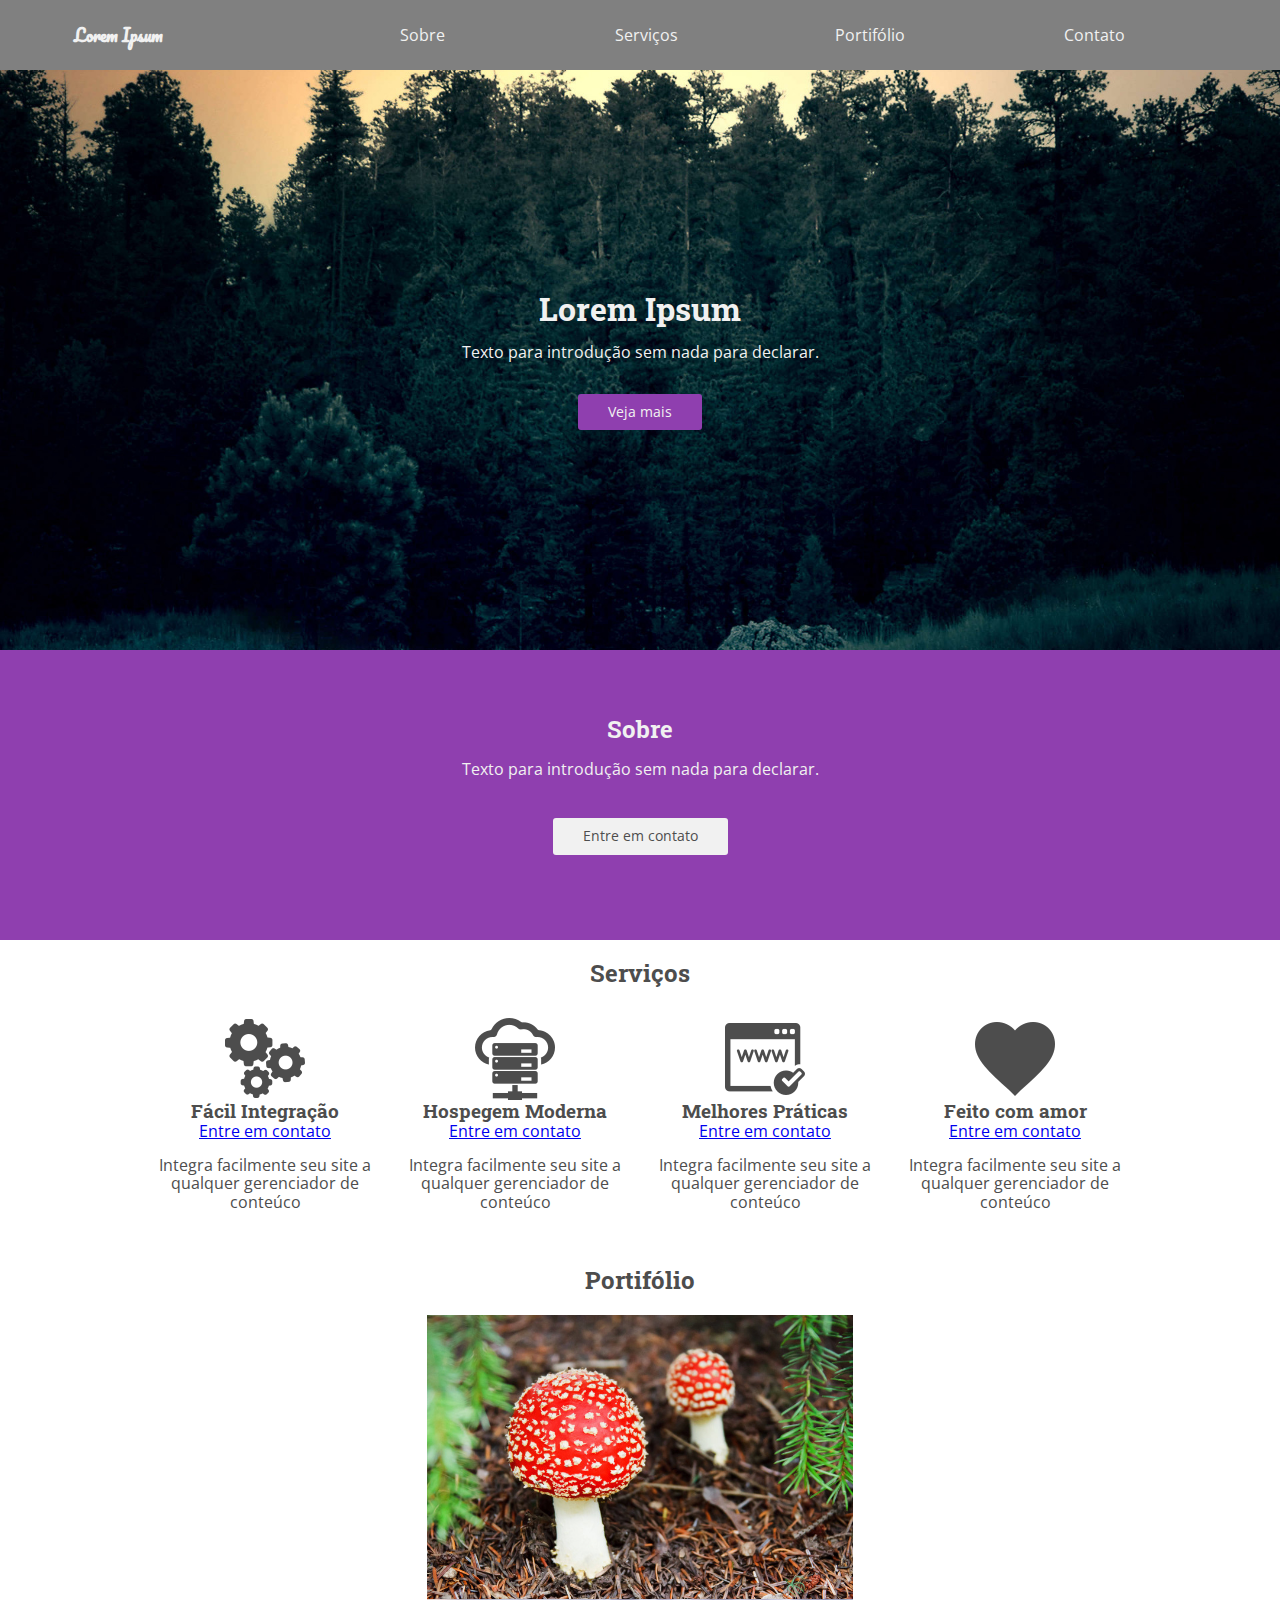
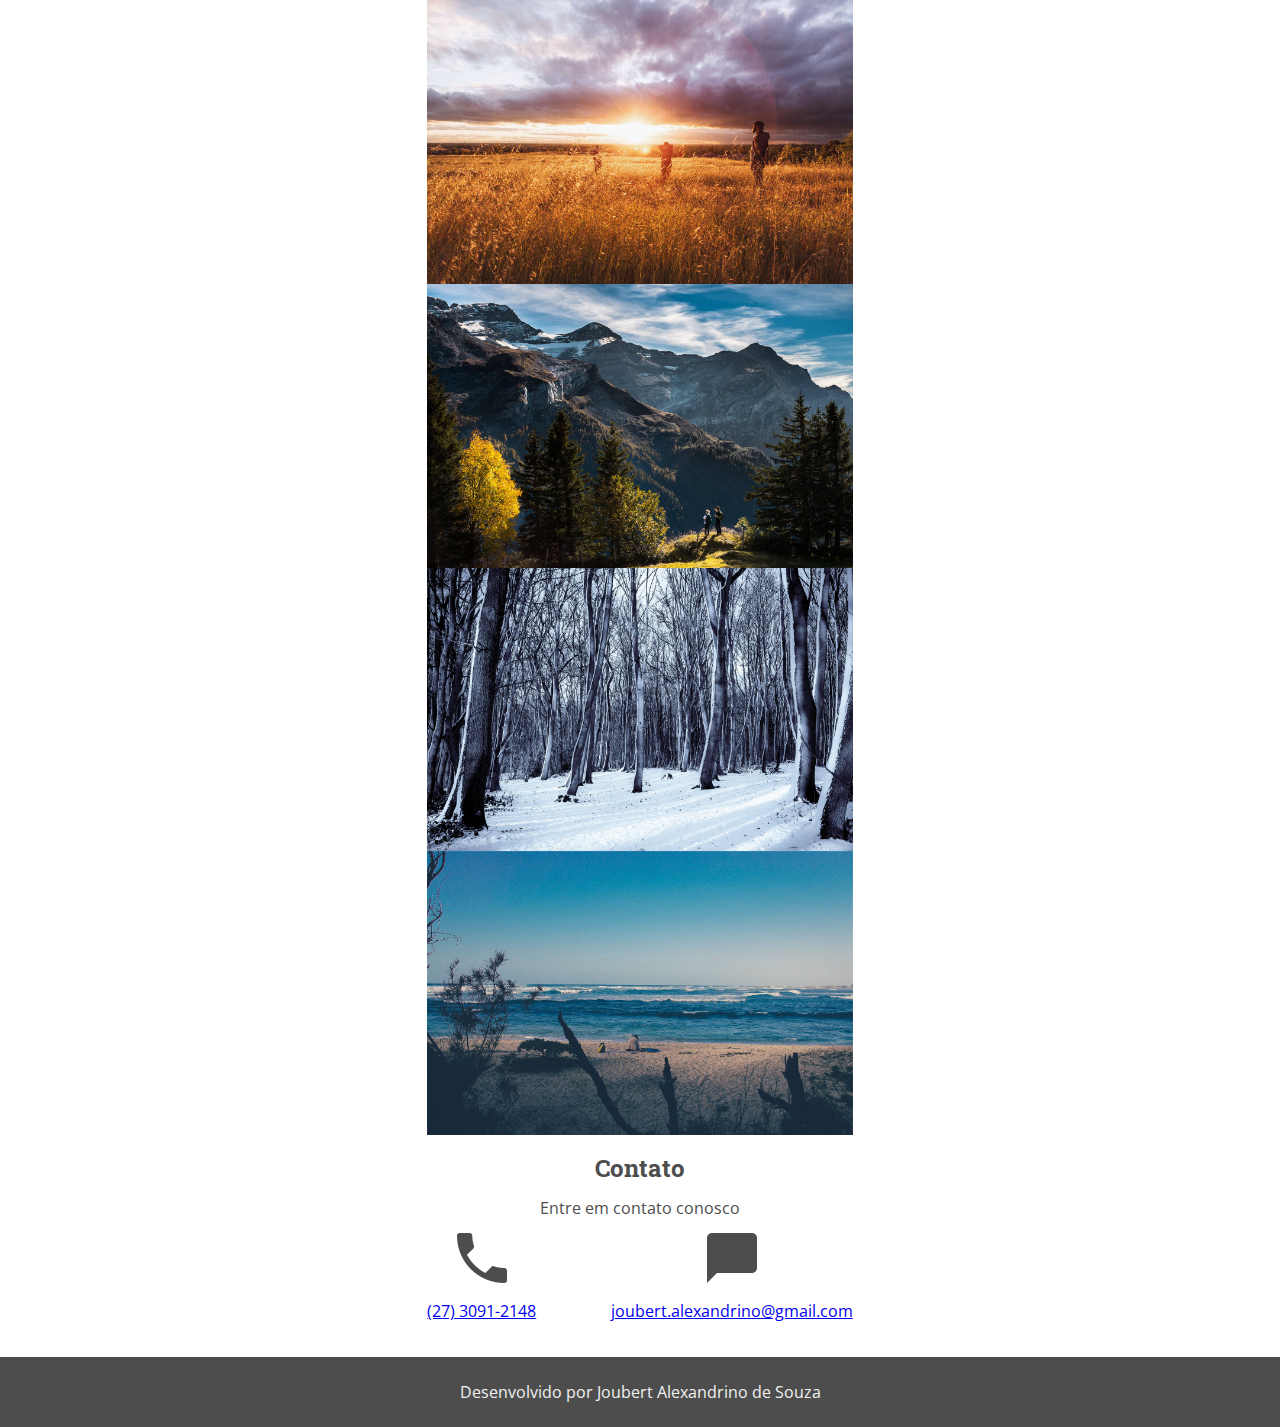
<file: sgerror/index.html>
<!DOCTYPE html>
<html>
    <head>
        <title>Curso de HTML5 e CSS</title>
         <link href="https://fonts.googleapis.com/css?family=Open+Sans:400,700|Pacifico|Roboto+Slab:400,700&display=swap" rel="stylesheet">
        <link href="css/normalize.css" rel="stylesheet">
        <link href="css/estilos.css" rel="stylesheet">
        
    </head>
    <body>
        <nav>
            <a href="#">Lorem Ipsum</a>
            <ul>
                <li><a href="#sobre">Sobre</a></li>
                <li><a href="#servicos">Serviços</a></li>
                <li><a href="#portifolio">Portifólio</a></li>
                <li><a href="#contato">Contato</a></li>
            </ul>
        </nav>
        <header>
            <h1 class="red">Lorem Ipsum</h1>        
            <p>Texto para introdução sem nada para declarar.</p>
            <a href="#" class="botao">Veja mais</a>
        </header>
        <section id="sobre">
            <h2>Sobre</h2>
             <p>Texto para introdução sem nada para declarar.</p>
            <a href="#" class="botao">Entre em contato</a>
        </section>
        <section id="servicos">
            <h2>Serviços</h2>
                <div>
                    <img src="imagens/configs.png" alt="Nossos serviços">           
                    <h3>Fácil Integração</h3>
                    <a href="#">Entre em contato</a>
                    <p>Integra facilmente seu site a qualquer gerenciador de conteúco</p>
                </div>
                <div>
                    <img src="imagens/hospedagem.png" alt="Nossos serviços">           
                    <h3>Hospegem Moderna</h3>
                    <a href="#">Entre em contato</a>
                    <p>Integra facilmente seu site a qualquer gerenciador de conteúco</p>
                </div>
                <div>
                    <img src="imagens/site.png" alt="Nossos serviços">           
                    <h3>Melhores Práticas</h3>
                    <a href="#">Entre em contato</a>
                    <p>Integra facilmente seu site a qualquer gerenciador de conteúco</p>
                </div>
                <div>
                    <img src="imagens/coracao.png" alt="Nossos serviços">           
                    <h3>Feito com amor</h3>
                    <a href="#">Entre em contato</a>
                    <p>Integra facilmente seu site a qualquer gerenciador de conteúco</p>
                </div>
        </section>           
        <section id="portifolio">
            <h2>Portifólio</h2>            
                <img src="imagens/portfolio-1.jpg" alt="Cogumelos">
                <img src="imagens/portfolio-2.jpeg" alt="Cogumelos">
                <img src="imagens/portfolio-3.jpeg" alt="Cogumelos">
                <img src="imagens/portfolio-4.jpg" alt="Cogumelos">
                <img src="imagens/portfolio-5.jpeg" alt="Cogumelos">                   
        </section>
        <section id="contato">
            <h2>Contato</h2>
            <p>Entre em contato conosco</p>
            <div>
                <img src="imagens/fone.png" alt="Entre em contato conosco">
                <p><a href="tel:2730912148">(27) 3091-2148</a></p>
            </div>
            <div>
                <img src="imagens/contato.png" alt="Contato">
                <p><a href="mailto:joubert.alexandrino@gmail.com">joubert.alexandrino@gmail.com</a></p>
            </div>
        </section>
        <footer>
            <p>Desenvolvido por Joubert Alexandrino de Souza</p>
        </footer>
    </body>
</html>
</file>
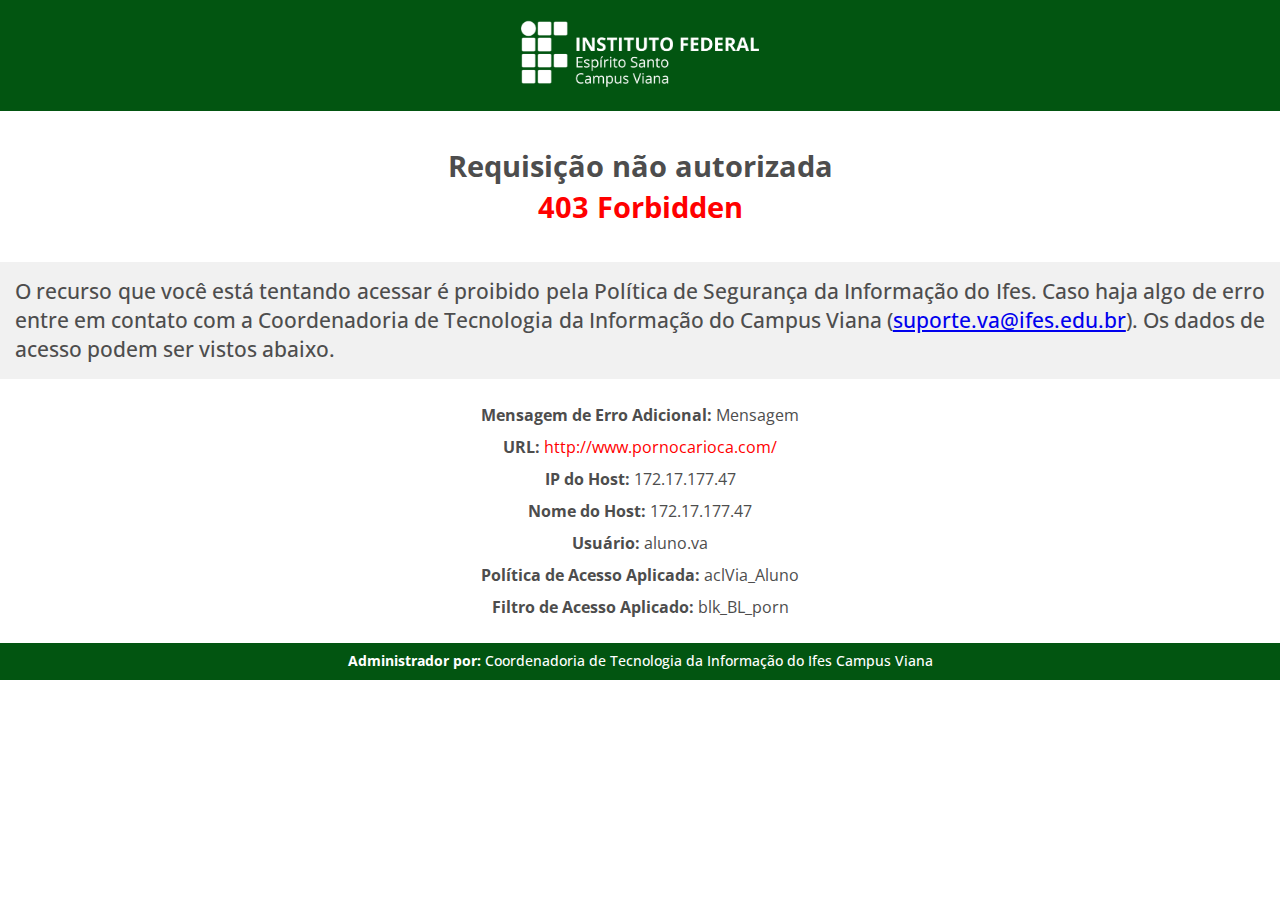
<file: sgerror/sgerror.html>
<!DOCTYPE html>
<html>
    <head>
        <title>squidGuard Error page</title>
        <link href="https://fonts.googleapis.com/css?family=Open+Sans+Condensed:300,300i,700&display=swap" rel="stylesheet"> 
        <link rel="stylesheet" href="normalize.css">
        <link rel="stylesheet" href="sgerror.css">        
    </head>
    <body>
        <nav>
            <a href="http://viana.ifes.edu.br"><img src="logo-ifes-viana.png" alt="Logomarca Ifes Campus Viana"></a>            
        </nav>
        <header>
            <h1>Requisição não autorizada<br><span class="fonte-vermelha">403 Forbidden</span></h1>
            <h2>O recurso que você está tentando acessar é proibido pela Política de Segurança da Informação do Ifes. Caso haja algo de erro entre em contato com a Coordenadoria de Tecnologia da Informação do Campus Viana (<a href="mailto:suporte.va@ifes.edu.br">suporte.va@ifes.edu.br</a>). Os dados de acesso podem ser vistos abaixo.</h2>
            <p><strong>Mensagem de Erro Adicional:&nbsp;</strong>Mensagem</p>
            <p><strong>URL:&nbsp;</strong><span class="fonte-vermelha">http://www.pornocarioca.com/</span></p>           
            <p><strong>IP do Host:&nbsp;</strong>172.17.177.47</p>
		    <p><strong>Nome do Host:&nbsp;</strong>172.17.177.47</p>
		    <p><strong>Usuário:&nbsp;</strong>aluno.va</p>
		    <p><strong>Política de Acesso Aplicada:&nbsp;</strong>aclVia_Aluno</p>
		    <p><strong>Filtro de Acesso Aplicado:&nbsp;</strong>blk_BL_porn</p>	
        </header>
        <footer>
            <h3><strong>Administrador por:</strong> Coordenadoria de Tecnologia da Informação do Ifes Campus Viana</h3>
        </footer>
    </body>
</html>
</file>
<file: sgerror/css/estilos.css>
/*
Geral
*/
body {
    font-family: "Open Sans", Helvetica, Arial, sans-serif;
    color: #4d4d4d;
}
h1, h2, h3 {
    margin: 0;
    font-family: "Roboto Slab", Helvetica, Arial, sans-serif;
    font-weight: 700;
}

/*
Navegação
*/
nav{
    display: flex;
    flex-direction: column;    
    align-items: center;
    border-color: #4d4d4d;
    background-color: gray;
}
nav > a{
    text-decoration: none;
    color: #f1f1f1;
    font-weight: 700;
    font-style: 28px;
    font-family: Pacifico, serif;    
}
nav ul {
    list-style: none;
    padding: 0;
    display: flex;
    flex-direction: column;
    align-items: center;
    width: 100%;
}
nav ul li{
    text-align: center;
    width: 100%
}
nav ul li a {
    display: inline-block;
    padding: 10px 0;
    width: 100%;
    text-decoration: none;
    color: #f1f1f1;
}
.botao{
    color: #f1f1f1;
    text-decoration: none;
    padding: 10px 30px;
    background-color: #8f3faf;
    font-size: .9em;
    border-radius: 3px;
}
/*
Cabeçalho
*/

header{
    background-image: url('../imagens/fundo.jpg');
    background-size: cover;
    background-position: center;
    background-repeat: no-repeat;
    color: #f1f1f1;
    display: flex;
    flex-direction: column;
    align-items: center;
    text-align: center;
    padding: 20px;
}
header p{
    margin-bottom: 2em;
}
/*
Sobre
*/

#sobre{
    display: flex;
    flex-direction: column;
    align-items: center;
    text-align: center;
    padding: 0 20px 20px;
    background-color: #8f3faf;
    color: #f1f1f1;
}
#sobre p{
    margin-bottom:  2.5em;
    max-width: 1000px;
}
#sobre .botao{
    background-color: #f1f1f1;
    color: #4d4d4d;
}
/*
Servicos
*/
#servicos {
    padding: 20px;
    display: flex;
    flex-direction: column;
    align-items: center;
}
#servicos div{
    display: flex;
    flex-direction: column;
    align-items: center;
    text-align: center;
    margin-top: 30px;
}
/*Portifolio*/
#portifolio{
    display: flex;
    flex-direction: column;
    align-items: center;
    padding-top: 20px;
}
#portifolio h2{
    margin-bottom: 20px;
}
#portifolio img {
    width: 100%;
}

/*contato*/
#contato {
    display: flex;
    flex-direction: column;
    align-items: center;
    text-align: center;
    padding: 20px;
}

/*footer*/
footer{
    text-align: center;
    padding: 10px;
    background-color: #4d4d4d;
    color: #f1f1f1;
}

/*Media Queries*/
@media screen and (min-width:768px){
    /*Navegação*/
    nav{
        flex-direction: row;
        justify-content: space-around;        
    }
    nav ul {
        flex-direction: row;
        width: 70%
    }
    /*Cabeçalho*/
    header{
        height: 600px;
        height: 60vh;        
        justify-content: center;
    }
    /*sobre*/
    #sobre{
        height: 250px;
        height: 30vh;
        justify-content: center;
        min-height: 250px;
    }
    /*Servicos*/
    #servicos{
        flex-direction: row;
        flex-wrap: wrap;
        align-items: flex-start;
        max-width: 1000px;
        margin: 0 auto;
    }
    #servicos h2{
        text-align: center;
        width: 100%;
    }
    #servicos div{
        flex-grow: 1;
        flex-basis: 150px;
        padding: 0 10px;
    }
    /*Portifolio*/
    #potifolio{
        flex-direction: row;
        flex-wrap: wrap;
    }
    #portifolio h2 {
        width: 100%;
        text-align: center;
    }
    #portifolio img{
        width: 33.33333333333%;
    }
    /*Contato*/
    #contato{
        flex-direction: row;
        flex-wrap: wrap;
        justify-content: space-around;
        max-width: 500px;
        margin: 0 auto;
        
    }
    #contato h2, #contato p{
        width: 100%
    }
}
</file>
<file: sgerror/sgerror.css>
/*
Geral
*/
body {
    font-family: "Open Sans Condensed", Helvetica, Arial, sans-serif;
    color: #4d4d4d;
}
h1, h2, h3 {
    margin: 0;
    font-family: "Open Sans Condensed", Helvetica, Arial, sans-serif;
    font-weight: 700;
}
.fonte-vermelha{
    color: red;
}
/*
Navegação
*/
nav{
    display: flex;
    flex-direction: column;    
    align-items: center;
    border-color: #025511;
    background-color: #025511;
}
nav a{
    text-decoration: none;
}
nav img{
    width: 30vh;
    border: 0;
}
/*
Cabeçalho
*/

header{    
    display: flex;
    flex-direction: column;
    align-items: center;
    text-align: center
}
header h1{
    font-size: 1.8em;    
    padding: 15px;
    margin: 20px 0 20px 0;
    line-height: 1.4em;
}
header h2{    
    padding: 15px;
    font-size: 1.3em;
    background-color: #f1f1f1;
    margin-bottom: 20px;
    font-weight: 500;
    line-height: 1.4em;
    text-align: justify;
}
header p{    
    
    margin: 0;
    font-size: 1.0em;
        line-height: 2.0em;

}
/*Footer*/
footer{
    display: flex;
    flex-direction: column;
    align-items: center;    
    background-color: #025511;    
    color: white;
    margin-top: 20px;
}
footer h3{
    padding: 10px;
    font-size: 0.9em;
    font-weight: 500;
    
}
</file>
